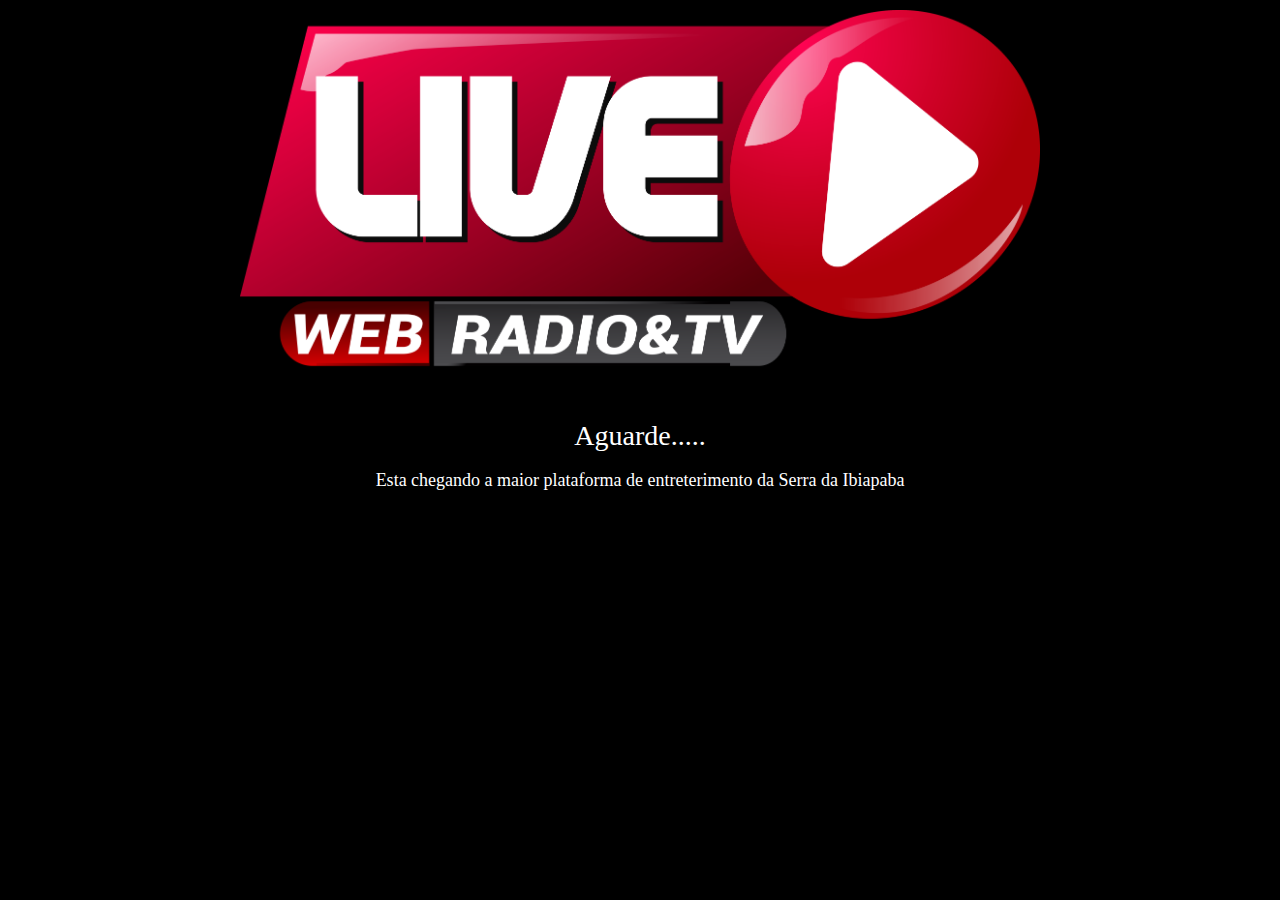
<file: index.html>
<!DOCTYPE html>
<html lang="pt-br">

<head>
    <meta charset="UTF-8">
    <meta name="viewport" content="width=device-width, initial-scale=1.0">
    <title>Live Web</title>
    <style>
        * {
            margin: 0;
            padding: 0;
            background-color: black;
            text-align: center;
        }

        .bg {
            width: 800px;
            height: 400px;
            display: block;
            margin: 10px auto;
            background-image: url('img/liveweb.png');
            background-size: contain;
            background-repeat: no-repeat;
        }

        h2 {
            color: white;
            font-size: 28px;
            font-weight: normal;
        }

        p {
            color: white;
            font-size: 18px;
            margin: 18px 0;
        }

        #demo {
            font-size: 24px;
        }
    </style>
</head>

<body>


    <div class="bg">

    </div>

    <div class="avisos">
        <h2>Aguarde.....</h2>
        <p>Esta chegando a maior plataforma de entreterimento da Serra da Ibiapaba</p>
    </div>

    <!-- Display the countdown timer in an element -->
    <p id="demo"></p>

    <script>
        // Set the date we're counting down to
        var countDownDate = new Date("Jul 2, 2020 18:30:25").getTime();

        // Update the count down every 1 second
        var x = setInterval(function () {

            // Get today's date and time
            var now = new Date().getTime();

            // Find the distance between now and the count down date
            var distance = countDownDate - now;

            // Time calculations for days, hours, minutes and seconds
            var days = Math.floor(distance / (1000 * 60 * 60 * 24));
            var hours = Math.floor((distance % (1000 * 60 * 60 * 24)) / (1000 * 60 * 60));
            var minutes = Math.floor((distance % (1000 * 60 * 60)) / (1000 * 60));
            var seconds = Math.floor((distance % (1000 * 60)) / 1000);

            // Display the result in the element with id="demo"
            document.getElementById("demo").innerHTML = days + "d " + hours + "h " +
                minutes + "m " + seconds + "s ";

            // If the count down is finished, write some text
            if (distance < 0) {
                clearInterval(x);
                document.getElementById("demo").innerHTML = "EXPIRED";
            }
        }, 1000);
    </script>
</body>

</html>
</file>
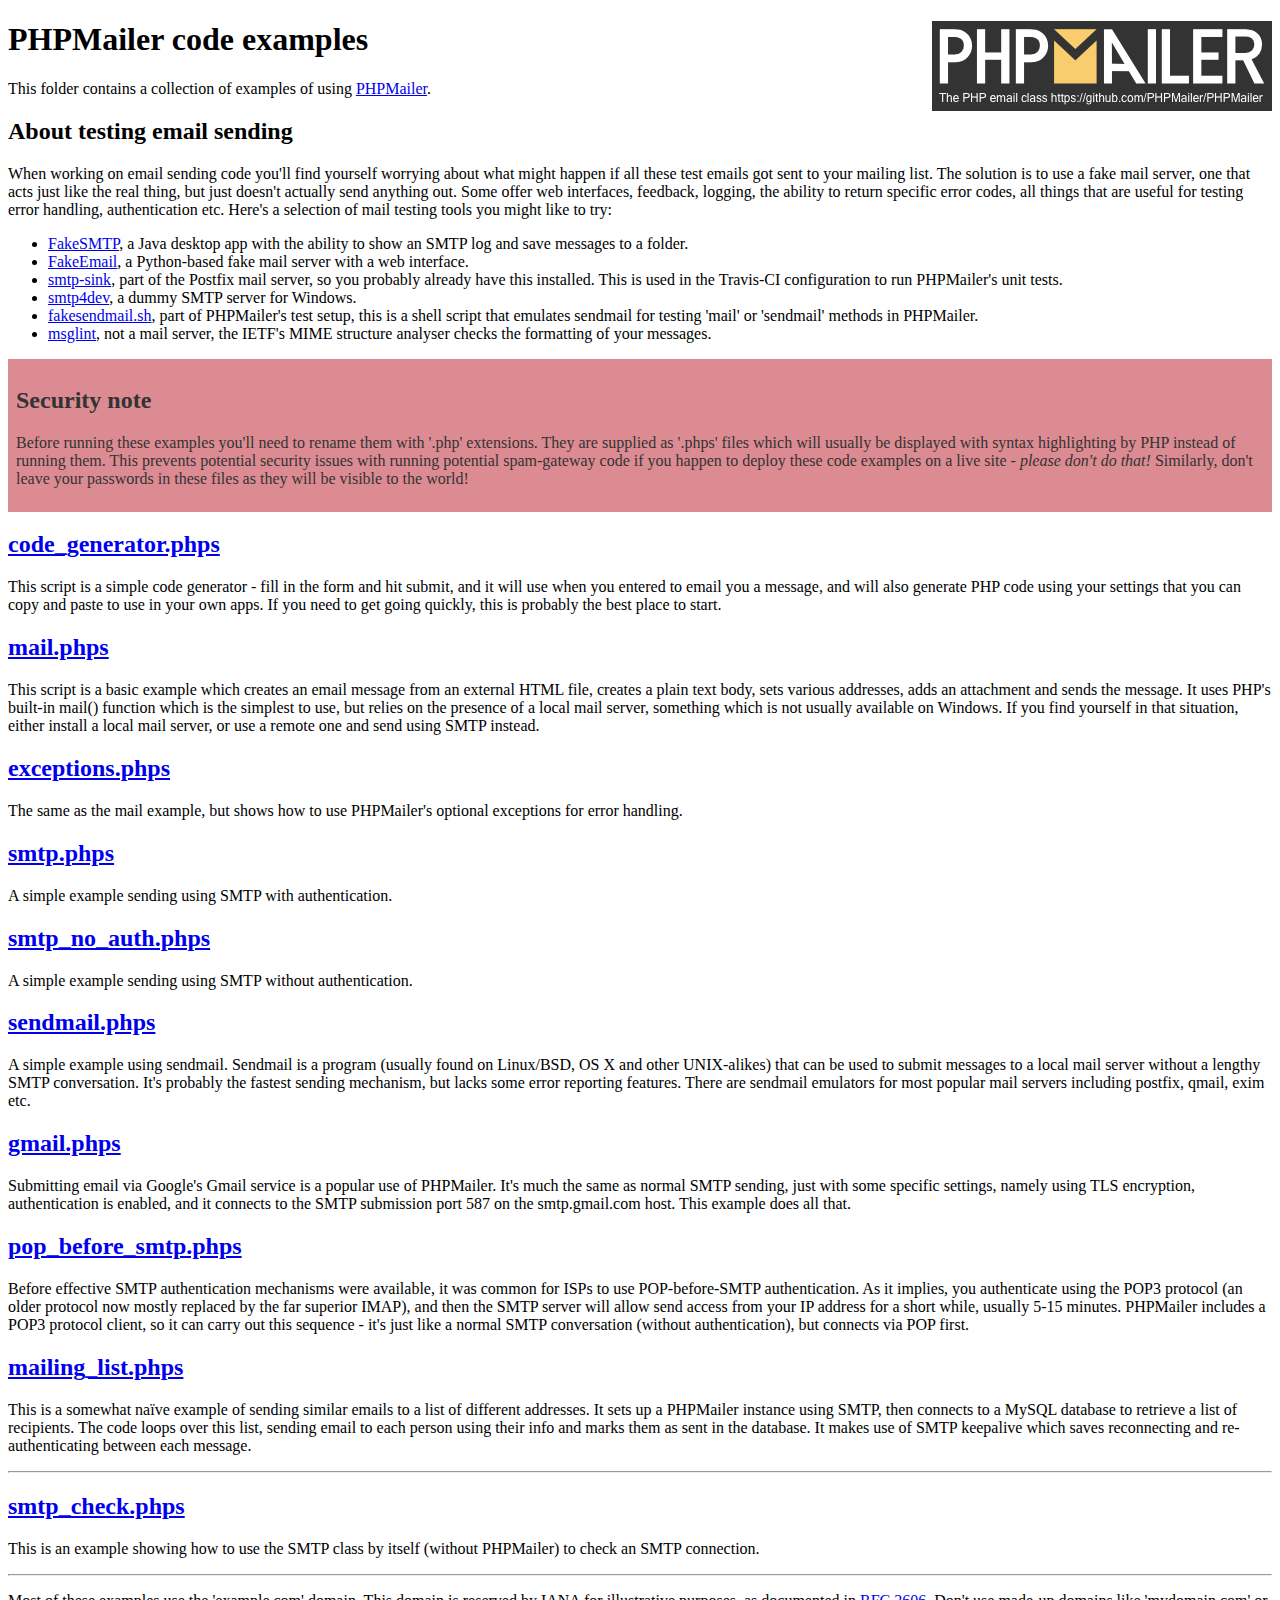
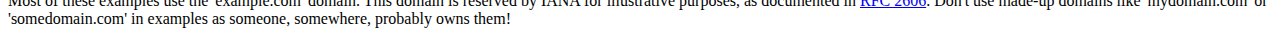
<file: class/phpmailer/examples/index.html>
<!DOCTYPE html>
<html>
<head>
	<meta charset="UTF-8">
	<title>PHPMailer Examples</title>
</head>
<body>
<h1>PHPMailer code examples<a href="https://github.com/PHPMailer/PHPMailer"><img src="images/phpmailer.png" style="float:right; border:0;" alt="PHPMailer logo"></a></h1>
<p>This folder contains a collection of examples of using <a href="https://github.com/PHPMailer/PHPMailer">PHPMailer</a>.</p>
<h2>About testing email sending</h2>
<p>When working on email sending code you'll find yourself worrying about what might happen if all these test emails got sent to your mailing list. The solution is to use a fake mail server, one that acts just like the real thing, but just doesn't actually send anything out. Some offer web interfaces, feedback, logging, the ability to return specific error codes, all things that are useful for testing error handling, authentication etc. Here's a selection of mail testing tools you might like to try:</p>
<ul>
  <li><a href="https://github.com/Nilhcem/FakeSMTP">FakeSMTP</a>, a Java desktop app with the ability to show an SMTP log and save messages to a folder. </li>
  <li><a href="https://github.com/isotoma/FakeEmail">FakeEmail</a>, a Python-based fake mail server with a web interface.</li>
  <li><a href="http://www.postfix.org/smtp-sink.1.html">smtp-sink</a>, part of the Postfix mail server, so you probably already have this installed. This is used in the Travis-CI configuration to run PHPMailer's unit tests.</li>
  <li><a href="http://smtp4dev.codeplex.com">smtp4dev</a>, a dummy SMTP server for Windows.</li>
  <li><a href="https://github.com/PHPMailer/PHPMailer/blob/master/test/fakesendmail.sh">fakesendmail.sh</a>, part of PHPMailer's test setup, this is a shell script that emulates sendmail for testing 'mail' or 'sendmail' methods in PHPMailer.</li>
  <li><a href="http://tools.ietf.org/tools/msglint/">msglint</a>, not a mail server, the IETF's MIME structure analyser checks the formatting of your messages.</li>
</ul>
<div style="padding: 8px; color: #333333; background-color: #dc8b92">
<h2>Security note</h2>
<p>Before running these examples you'll need to rename them with '.php' extensions. They are supplied as '.phps' files which will usually be displayed with syntax highlighting by PHP instead of running them. This prevents potential security issues with running potential spam-gateway code if you happen to deploy these code examples on a live site - <em>please don't do that!</em> Similarly, don't leave your passwords in these files as they will be visible to the world!</p>
</div>
<h2><a href="code_generator.phps">code_generator.phps</a></h2>
<p>This script is a simple code generator - fill in the form and hit submit, and it will use when you entered to email you a message, and will also generate PHP code using your settings that you can copy and paste to use in your own apps. If you need to get going quickly, this is probably the best place to start.</p>
<h2><a href="mail.phps">mail.phps</a></h2>
<p>This script is a basic example which creates an email message from an external HTML file, creates a plain text body, sets various addresses, adds an attachment and sends the message. It uses PHP's built-in mail() function which is the simplest to use, but relies on the presence of a local mail server, something which is not usually available on Windows. If you find yourself in that situation, either install a local mail server, or use a remote one and send using SMTP instead.</p>
<h2><a href="exceptions.phps">exceptions.phps</a></h2>
<p>The same as the mail example, but shows how to use PHPMailer's optional exceptions for error handling.</p>
<h2><a href="smtp.phps">smtp.phps</a></h2>
<p>A simple example sending using SMTP with authentication.</p>
<h2><a href="smtp_no_auth.phps">smtp_no_auth.phps</a></h2>
<p>A simple example sending using SMTP without authentication.</p>
<h2><a href="sendmail.phps">sendmail.phps</a></h2>
<p>A simple example using sendmail. Sendmail is a program (usually found on Linux/BSD, OS X and other UNIX-alikes) that can be used to submit messages to a local mail server without a lengthy SMTP conversation. It's probably the fastest sending mechanism, but lacks some error reporting features. There are sendmail emulators for most popular mail servers including postfix, qmail, exim etc.</p>
<h2><a href="gmail.phps">gmail.phps</a></h2>
<p>Submitting email via Google's Gmail service is a popular use of PHPMailer. It's much the same as normal SMTP sending, just with some specific settings, namely using TLS encryption, authentication is enabled, and it connects to the SMTP submission port 587 on the smtp.gmail.com host. This example does all that.</p>
<h2><a href="pop_before_smtp.phps">pop_before_smtp.phps</a></h2>
<p>Before effective SMTP authentication mechanisms were available, it was common for ISPs to use POP-before-SMTP authentication. As it implies, you authenticate using the POP3 protocol (an older protocol now mostly replaced by the far superior IMAP), and then the SMTP server will allow send access from your IP address for a short while, usually 5-15 minutes. PHPMailer includes a POP3 protocol client, so it can carry out this sequence - it's just like a normal SMTP conversation (without authentication), but connects via POP first.</p>
<h2><a href="mailing_list.phps">mailing_list.phps</a></h2>
<p>This is a somewhat naïve example of sending similar emails to a list of different addresses. It sets up a PHPMailer instance using SMTP, then connects to a MySQL database to retrieve a list of recipients. The code loops over this list, sending email to each person using their info and marks them as sent in the database. It makes use of SMTP keepalive which saves reconnecting and re-authenticating between each message.</p>
<hr>
<h2><a href="smtp_check.phps">smtp_check.phps</a></h2>
<p>This is an example showing how to use the SMTP class by itself (without PHPMailer) to check an SMTP connection.</p>
<hr>
<p>Most of these examples use the 'example.com' domain. This domain is reserved by IANA for illustrative purposes, as documented in <a href="http://tools.ietf.org/html/rfc2606">RFC 2606</a>. Don't use made-up domains like 'mydomain.com' or 'somedomain.com' in examples as someone, somewhere, probably owns them!</p>
</body>
</html>
</file>
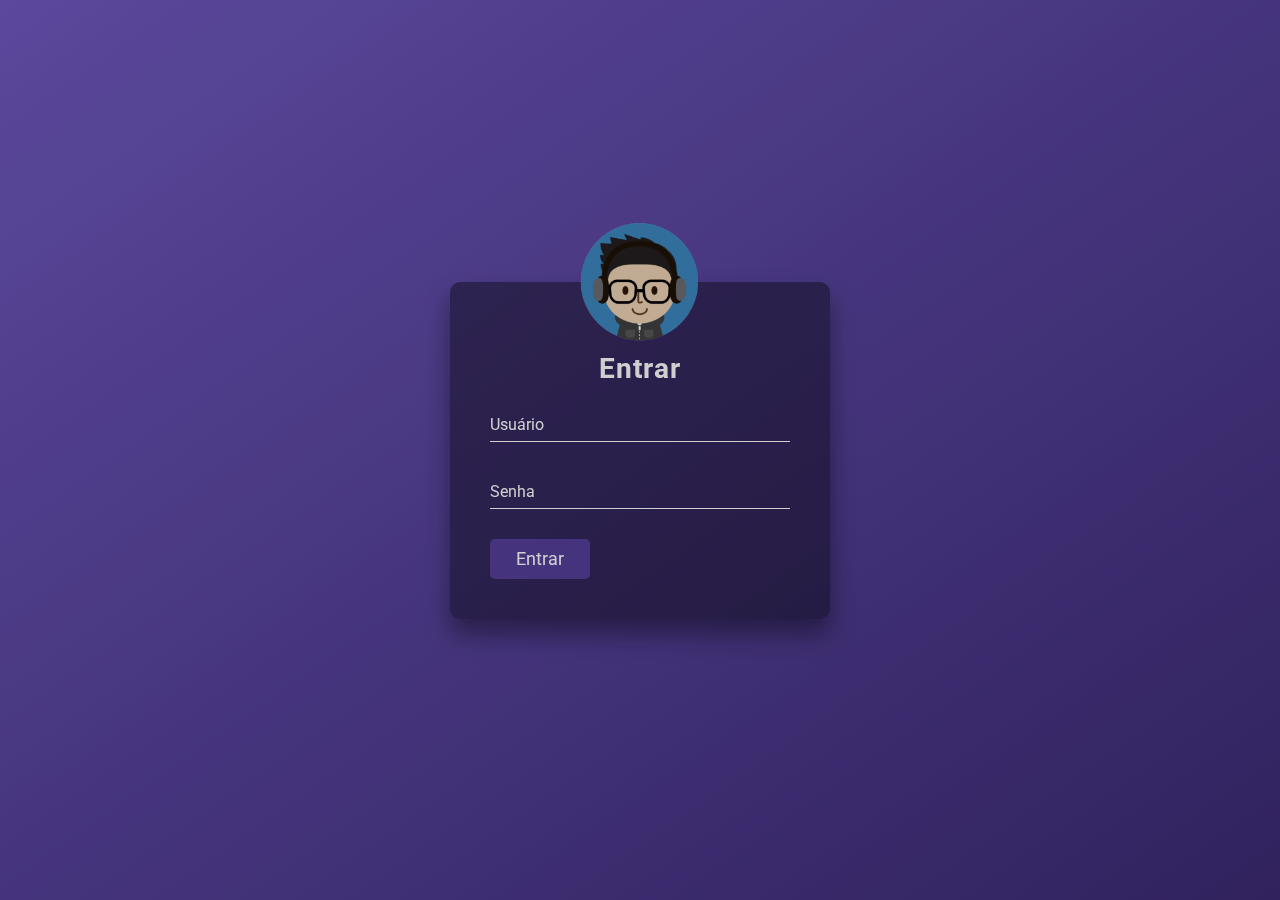
<file: painel/login.html>
<!DOCTYPE html>
<html lang="pt-br">

<head>
    <!--TAG RESPONSIVO-->
    <meta name="viewport" content="width=device-width, initial-scale=1.0">
    <!--TAG'S LINKS E FONTS-->
    <link href="https://fonts.googleapis.com/css2?family=Roboto:wght@300;400&display=swap" rel="stylesheet">
    <link rel="stylesheet" href="css/login.css">
    <link rel="stylesheet" href="../css/all.css">
    <!--TAG'S DIVERSAS-->
    <meta charset="UTF-8">
    <title>Painel de Controle</title>
</head>

<body>


    <div class="container">
        <form method="POST">
            <img src="../img/avatar.png" alt="">
            <h2>Entrar</h2>
            <div class="inputBox">
                <input type="text" name="login" id="login" required>
                <label for="login">Usuário</label>
            </div>

            <div class="inputBox">
                <input type="password" name="password" id="password" required>
                <label for="login">Senha</label>
            </div>
            <input type="submit" value="Entrar" name="acao">
        </form>
    </div>
    <!--container-->
</body>

</html>
</file>
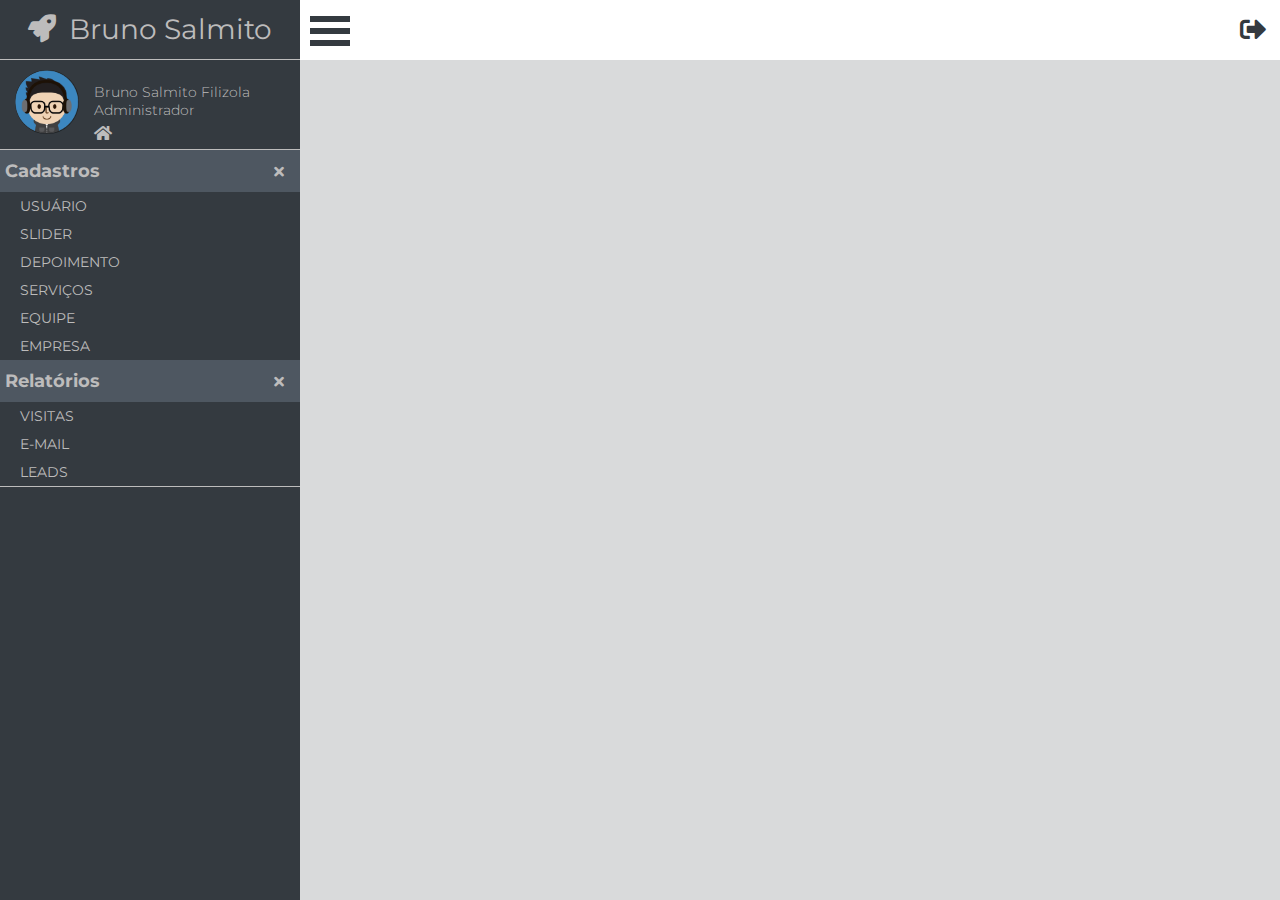
<file: painel/main.html>
<!DOCTYPE html>
<html lang="pt-br">

<head>
    <!-- TAG'S RESPONSIVO -->
    <meta name="viewport" content="width=device-width, initial-scale=1.0">
    <!-- TAG'S DIVERSOS -->
    <meta charset="UTF-8">
    <!-- TAG'S LINKS E FONTS -->
    <link href="https://fonts.googleapis.com/css2?family=Montserrat:wght@200;300;500;600&display=swap" rel="stylesheet">
    <link rel="stylesheet" href="css/main.css">
    <link rel="stylesheet" href="../css/all.css">
    <title>Painel de controle</title>
</head>

<body>
    <!--Menu Superior-->
    <header>
        <div class="menu-section">
            <div class="menu-toggle" title="Fechar Menu">
                <div class="line"></div>
                <div class="line"></div>
                <div class="line"></div>
            </div>
            <!--menu-toggle-->
        </div>
        <!--menu-section-->

        <div class="logout">
            <a href=""><i title="Sair" class="fas fa-sign-out-alt"></i></a>
        </div>
        <!--logout-->
        <div class="clear"></div>
    </header>
    <div class="clear"></div>


    <!--Menu Lateral-->
    <div class="asside">
        <div class="center">
            <div class="panelLogo" title="Logo da empresa">
                <i class="fa fa-rocket"></i>
                <span>Bruno Salmito</span>
            </div>
            <!--panelLogo-->

            <div class="bar">
                <span></span>
            </div>
            <!--bar-->

            <div class="user">
                <div class="userImg">
                    <div class="iconeUser">
                        <!--<i title="Bruno Salmito" class="fa fa-user"></i>-->
                        <img src="../img/avatar.png" alt="Bruno Salmito">

                    </div>
                    <span>Bruno Salmito Filizola</span>
                    <span>Administrador</span>
                    <span><a href=""><i class="fa fa-home"></i></a></span>

                </div>
            </div>
            <!--user-->
            <div class="clear"></div>
            <div class="bar">
                <span></span>
            </div>
            <!--bar-->
            <div class="assideMenu">
                <h2>Cadastros</h2>
                <i class="fa fa-plus"></i>
                <ul data-asside="top">
                    <li><a href="">Usuário</a></li>
                    <li><a href="">Slider</a></li>
                    <li><a href="">Depoimento</a></li>
                    <li><a href="">Serviços</a></li>
                    <li><a href="">Equipe</a></li>
                    <li><a href="">Empresa</a></li>
                </ul>
            </div>
            <!--assideMenu-->

            <div class="assideMenu">
                <h2>Relatórios</h2>
                <i class="fa fa-plus"></i>
                <ul data-asside="top">
                    <li><a href="">Visitas</a></li>
                    <li><a href="">E-Mail</a></li>
                    <li><a href="">Leads</a></li>
                </ul>
            </div>
            <!--assideMenu-->
            <div class="bar">
                <span></span>
            </div>
            <!--bar-->

        </div>
        <!--center-->

    </div>
    <!--asside-->
    <div class="clear"></div>


    <!--Conteúdo-->
    <div class="content">
        <!-- Tirar o comentário e acrescentar as mensagens de erro   
        <div class="msgError right" data-anime="warning">
            <i class="fa fa-info"></i>
            <span>Algo de errado aconteceu aqui.</span>
        </div>
        <div class="clear"></div>

        <div class="msgSuccess right" data-anime="warning">
            <i class="fa fa-info"></i>
            <span>CAdastrado com sucesso</span>
        </div>
        <div class="clear"></div>
-->
        <div class="center">



        </div>
        <!--center-->

        <script src="js/animate.js"></script>
        <script src="js/menu.js"></script>
        <script src="js/mask.js"></script>


</body>

</html>
</file>
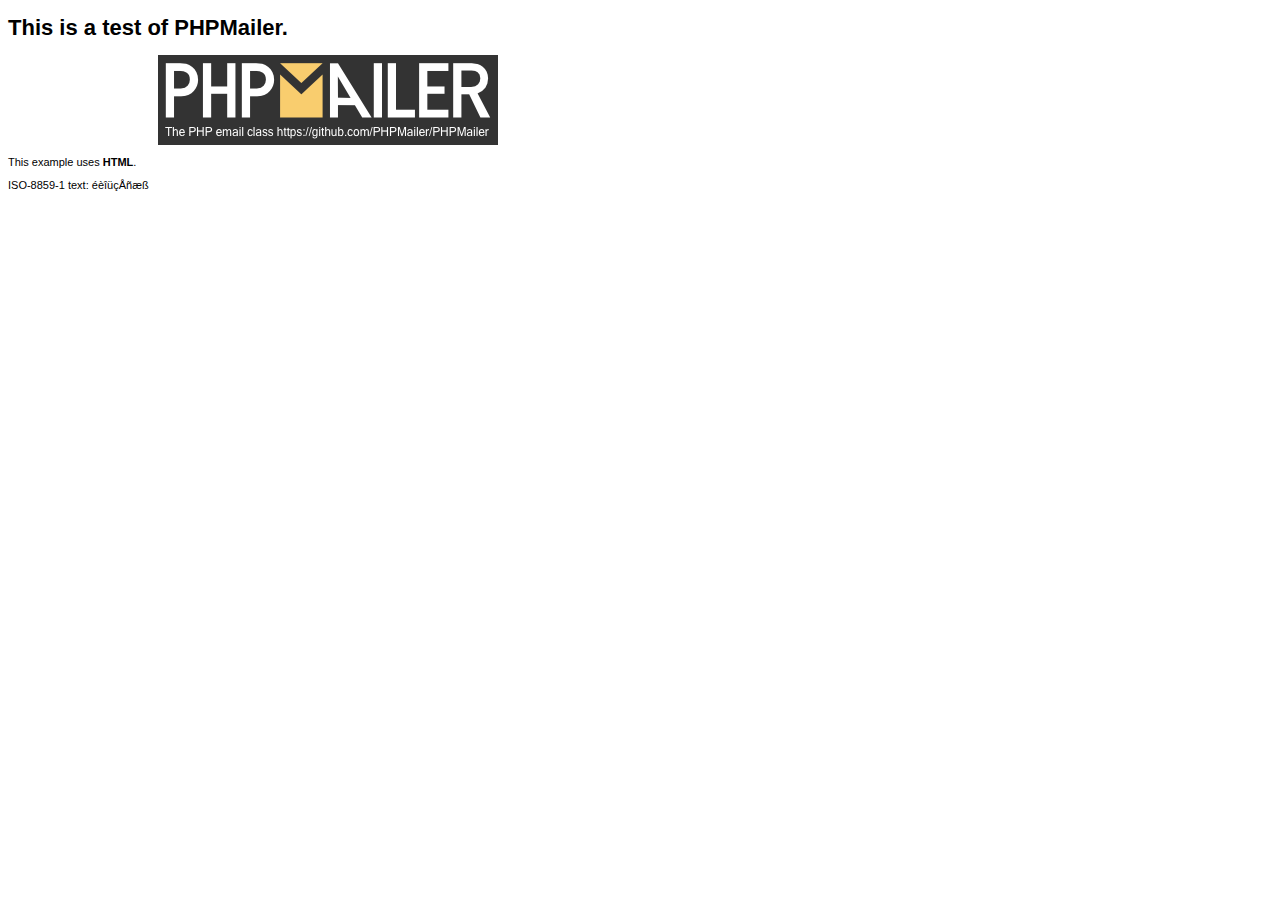
<file: class/phpmailer/examples/contents.html>
<!DOCTYPE HTML PUBLIC "-//W3C//DTD HTML 4.01 Transitional//EN" "http://www.w3.org/TR/html4/loose.dtd">
<html>
<head>
  <meta http-equiv="Content-Type" content="text/html; charset=iso-8859-1">
  <title>PHPMailer Test</title>
</head>
<body>
<div style="width: 640px; font-family: Arial, Helvetica, sans-serif; font-size: 11px;">
  <h1>This is a test of PHPMailer.</h1>
  <div align="center">
    <a href="https://github.com/PHPMailer/PHPMailer/"><img src="images/phpmailer.png" height="90" width="340" alt="PHPMailer rocks"></a>
  </div>
  <p>This example uses <strong>HTML</strong>.</p>
  <p>ISO-8859-1 text: ���������</p>
</div>
</body>
</html>
</file>
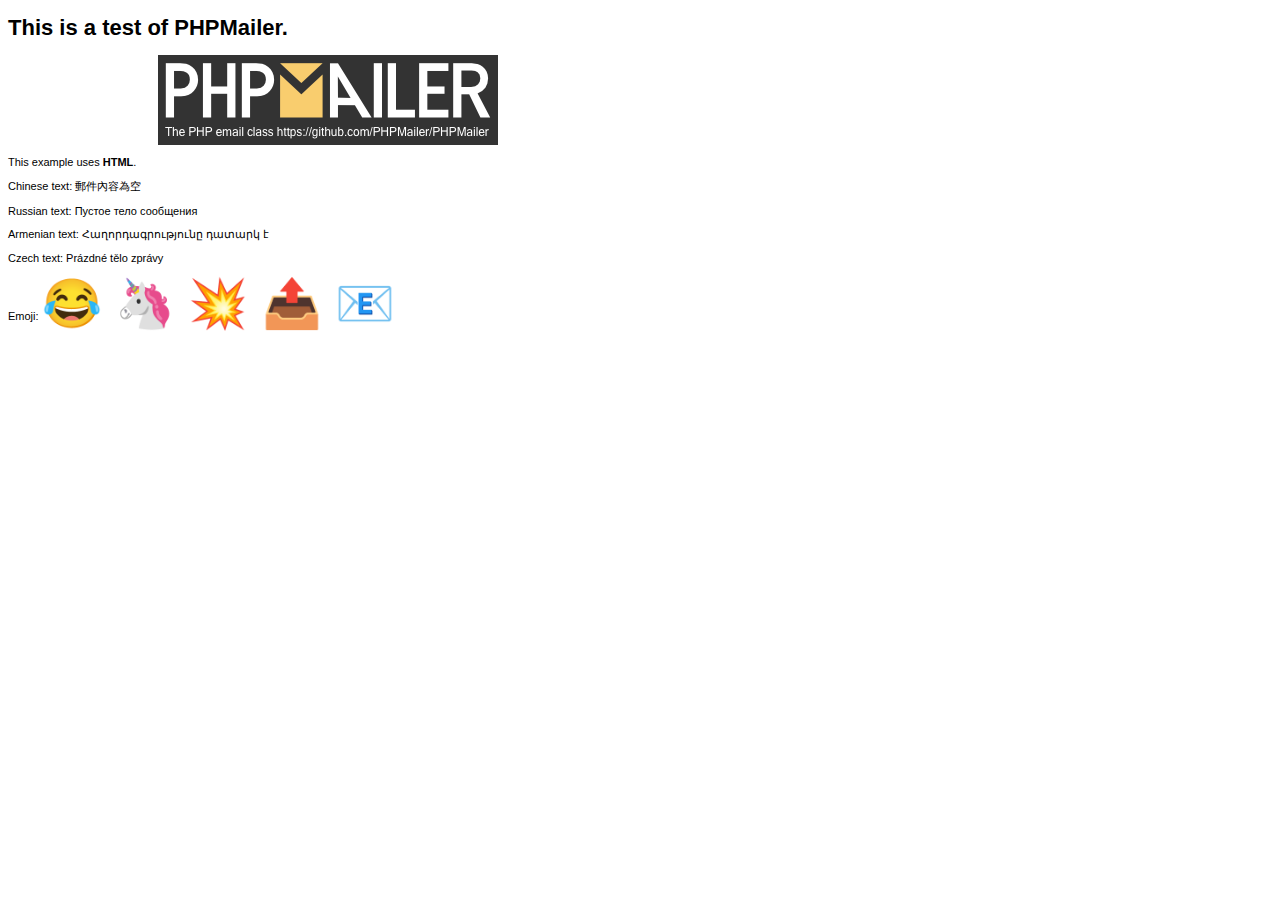
<file: class/phpmailer/examples/contentsutf8.html>
<!DOCTYPE HTML PUBLIC "-//W3C//DTD HTML 4.01 Transitional//EN" "http://www.w3.org/TR/html4/loose.dtd">
<html>
<head>
  <meta http-equiv="Content-Type" content="text/html; charset=utf-8">
  <title>PHPMailer Test</title>
</head>
<body>
<div style="width: 640px; font-family: Arial, Helvetica, sans-serif; font-size: 11px;">
  <h1>This is a test of PHPMailer.</h1>
  <div align="center">
    <a href="https://github.com/PHPMailer/PHPMailer/"><img src="images/phpmailer.png" height="90" width="340" alt="PHPMailer rocks"></a>
  </div>
  <p>This example uses <strong>HTML</strong>.</p>
  <p>Chinese text: 郵件內容為空</p>
  <p>Russian text: Пустое тело сообщения</p>
  <p>Armenian text: Հաղորդագրությունը դատարկ է</p>
  <p>Czech text: Prázdné tělo zprávy</p>
  <p>Emoji: <span style="font-size: 48px">😂 🦄 💥 📤 📧</span></p>
</div>
</body>
</html>
</file>
<file: painel/css/login.css>
/*
* Estilização da página de login para o painel de controle
* Autor: Bruno Salmito
* Versão: 0.0.1
*/
* {
    margin: 0;
    padding: 0;
    box-sizing: border-box;
    font-family: 'Roboto', sans-serif;
}

html,
body {
    height: 100%;
    overflow: hidden;
    background-image: linear-gradient(to right bottom, #7159c1, #634dad, #56419a, #493587, #3c2a74);
    filter: brightness(90%);
}

html {
    font-size: 62.5%;
}

.container {
    width: 100%;
    height: 100%;
    display: flex;
    justify-content: center;
    align-items: center;
}

.container form {
    width: 100%;
    max-width: 380px;
    padding: 7.0rem 4.0rem 4.0rem;
    background-color: rgba(0, 0, 0, 0.4);
    border-radius: 1.0rem;
    color: #fff;
    box-shadow: 0 15px 25px rgba(0, 0, 0, 0.4);
    position: relative;

}

.container form img {
    position: absolute;
    top: -60px;
    left: 50%;
    transform: translateX(-50%);
    width: 120px;
    border-radius: 50%;
}

.container form h2 {
    text-align: center;
    letter-spacing: 1px;
    font-size: 2.8rem;
    margin-bottom: 2.0rem;
}

.container form .inputBox {
    position: relative;
}

.container form .inputBox input {
    width: 100%;
    padding: 10px 0;
    font-size: 1.4rem;
    letter-spacing: 1px;
    margin-bottom: 3.0rem;
    border: none;
    border-bottom: .1rem solid white;
    outline: none;
    background: transparent;
    color: white;
}

.container form .inputBox label {
    position: absolute;
    top: 0;
    left: 0;
    font-size: 1.6rem;
    padding: 1.0rem 0;
    pointer-events: none;
    transition: .5s ease-in-out;
}

.container form .inputBox input:focus+label,
.container form .inputBox input:valid+label {
    transform: translateY(-20px);
    color: rgb(184, 184, 184);
    font-size: 1.2rem;
}

.container form input[type=submit] {
    width: 10.0rem;
    height: 4.0rem;
    border: none;
    font-size: 1.8rem;
    color: white;
    background-color: #56419a;
    border-radius: .5rem;
    cursor: pointer;
    transition: .5s ease;
}

.container form input[type=submit]:hover {
    background-color: #7159c1;
}

.loader {
    width: 100%;
    height: 100vh;
    background-color: rgba(0, 0, 0, 0.5);
    position: fixed;
    z-index: 9999;
    display: none;
}

.loader img {
    width: 48px;
    position: relative;
    top: 50%;
    left: 50%;
    transform: translate(-50%, -50%);
}

.msgErro {
    width: 350px;
    height: 40px;
    border-radius: 10px;
    background-color: rgba(255, 0, 0, 0.61);
    position: fixed;
    top: 20px;
    left: 10px;
    display: none;
}

.msgErro i {
    font-size: 16px;
    padding: 0 10px;
    line-height: 40px;
    background-color: rgb(209, 0, 0);
    color: white;
    margin-left: 5px;
}

.msgErro span {
    font-size: 16px;
    color: white;
    text-transform: uppercase;
    padding-left: 5px;
}
</file>
<file: painel/css/main.css>
/*
* Arquivo de estilização do painel de controle
* Autor: Bruno Salmito
* Versão: 0.0.1
*/
* {
    margin: 0;
    padding: 0;
    box-sizing: border-box;
    font-family: 'Montserrat', sans-serif;
}

html,
body {
    height: 100%;
}

body {
    background-color: rgb(217, 218, 219);
}

html {
    /*1rem = 10px*/
    font-size: 62.5%;
}

.center {
    margin: 0 auto;
    text-align: center;
}

.clear {
    clear: both;
}

.w100 {
    width: 100%;
}

.w50 {
    width: 49.5%;
}

.w33 {
    width: 33%;
}

.w25 {
    width: 25%;
}

.w10 {
    width: 10%;
}

.left {
    float: left;
}

.right {
    float: right;
}

.bgwithte {
    background-color: #fff;
    border-radius: .8rem;
}

.loader {
    position: fixed;
    width: 100%;
    height: 100vh;
    background-color: rgba(0, 0, 0, 0.6);
    z-index: 9999 !important;
    display: none;
}

.loader img {
    width: 48px;
    position: relative;
    top: 50%;
    left: 50%;
    transform: translate(-50%, -50%);
}

/*------------------------------------------------
* Header 
*/
header {
    float: left;
    position: fixed;
    left: 30.0rem;
    width: calc(100% - 30.0rem);
    height: 6.0rem;
    background-color: #fff;
    z-index: 3;
    transition: .8s ease;
}

header.on {
    width: 100%;
    left: 0;
}

header .menu-toggle {
    float: left;
    width: 4.0rem;
    cursor: pointer;
    margin: 1.0rem;
    line-height: 6.0rem;
}

header .line {
    width: 100%;
    height: .6rem;
    margin: .6rem 0;
    background-color: #343A40;
    transition: .8s ease-in;
}

header .menu-section.on .line:nth-of-type(1) {
    transform: rotate(45deg) translate(7px, 7px);
}

header .menu-section.on .line:nth-of-type(2) {
    opacity: 0;
}

header .menu-section.on .line:nth-of-type(3) {
    transform: rotate(-45deg) translate(8px, -11px);
}

header .logout {
    float: right;
    margin: 1.4rem;
}

header .logout a {
    text-decoration: none;
    font-size: 2.6rem;
    color: #343A40;
    transition: .5s ease;
}

header .logout a:hover {
    color: rgb(75, 83, 92);
}

/*------------------------------------------------
* Asside 
*/
.asside {
    float: left;
    position: fixed;
    width: 30.0rem;
    height: 100%;
    background-color: #343A40;
    overflow-y: auto;
    overflow-x: hidden;
    transition: .8s ease;
    z-index: 2;
}

.asside.on {
    width: 0;
}

.asside .panelLogo {
    height: 5.9rem;
    line-height: 5.9rem;
}

.asside .panelLogo i {
    padding: 1.5rem 0;
    font-size: 2.8rem;
    color: rgb(189, 188, 188);
}

.asside .panelLogo span {
    color: rgb(189, 188, 188);
    font-size: 2.8rem;

}

.asside .panelLogo span::before {
    content: '';
    padding-left: 1.0rem;
}

.asside .bar span {
    display: block;
    width: 100%;
    height: .1rem;
    background-color: rgb(189, 188, 188);
}

.asside .user {
    margin-top: 1.0rem;
}

.asside .user .iconeUser {
    width: 6.4rem;
    height: 6.4rem;
    border-radius: 50%;
    border: .2rem solid rgb(30, 34, 37);
    margin: 0 1.5rem 1.5rem;
    position: relative;
    float: left;
}

.asside .user .iconeUser img {
    width: 6.4rem;
    height: 6.4rem;
    border-radius: 50%;
    position: absolute;
    top: 50%;
    left: 50%;
    transform: translate(-50%, -50%);
}

.asside .user .iconeUser i {
    font-size: 3.8rem;
    color: rgb(30, 34, 37);
    position: absolute;
    top: 50%;
    left: 50%;
    transform: translate(-50%, -50%);
}

.asside .user span {
    display: block;
    font-size: 1.4rem;
    font-weight: 300;
    text-align: left;
    color: rgb(189, 188, 188);
}

.asside .user span:nth-of-type(1) {
    padding-top: 1.3rem;
}

.asside .user span a {
    text-decoration: none;
    font-size: 1.6rem;
    color: rgb(189, 188, 188);
}

.asside .user span:nth-of-type(3) {
    margin-top: .5rem;
}

.asside .assideMenu {
    text-align: left;
    position: relative;
}

.asside .assideMenu h2 {
    font-size: 1.8rem;
    padding: 1.0rem .5rem;
    background-color: rgb(78, 87, 97);
    color: rgb(189, 188, 188);
}

.asside .assideMenu i {
    position: absolute;
    top: 1.5rem;
    right: 1.5rem;
    color: rgb(189, 188, 188);
    font-size: 1.4rem;
    cursor: pointer;
    transform: rotate(45deg);
    transition: .5s ease;
}

.asside .assideMenu ul {
    list-style-type: none;
    transition: .5s ease;
}

.asside .assideMenu ul li {
    font-size: 1.4rem;
    padding: .5rem 2.0rem;
    transition: .3s ease-in;
    text-transform: uppercase;
}

.asside .assideMenu ul li:hover {
    background-color: rgb(75, 83, 92);
}

.asside .assideMenu ul li a {
    text-decoration: none;
    color: rgb(189, 188, 188);
    display: block;
}

.asside.on .panelLogo {
    opacity: 0;
}

.asside.on .user {
    opacity: 0;
}

.asside.on .assideMenu {
    display: none;
}

.asside.on .bar {
    opacity: 0;
}

.asside .assideMenu i:hover {
    transform: rotate(0);
}

.menuSelect {
    color: red !important;
}

/*------------------------------------------------
* Content 
*/
.content {
    float: left;
    position: relative;
    width: calc(100% - 30.0rem);
    top: 6.0rem;
    left: 30.0rem;
    transition: .8s ease;
    z-index: 1;
    padding: .5rem 1.0rem;
}

.content .msgError {
    width: 250px;
    height: 2.0rem;
    line-height: 2.0rem;
    background-color: #ccc;
    position: absolute;
    right: 0;
    text-align: center;
    background-color: rgba(255, 0, 0, 0.548);
    display: none;
}

.content .msgError i {
    font-size: 1.4rem;
    padding: .3rem 1.0rem;
    float: left;
    background-color: red;
    color: white;
}

.content .msgError span {
    color: white;
    font-size: 1.4rem;
}

.content .msgSuccess {
    display: none;
    width: 250px;
    height: 2.0rem;
    line-height: 2.0rem;
    background-color: #ccc;
    position: absolute;
    right: 0;
    text-align: center;
    background-color: rgba(0, 128, 0, 0.548);

}

.content .msgSuccess i {
    font-size: 1.4rem;
    padding: .3rem 1.0rem;
    float: left;
    background-color: green;
    color: white;
}

.content .msgSuccess span {
    color: white;
    font-size: 1.4rem;
}


.content .information {
    margin: 1.5rem 0 2.0rem;
    width: 100%;
}

.content .information .wraperInf span {
    font-size: 1.8rem;
    color: #343A40;
}

.content .information .wraperInf strong {
    border-bottom: .1rem solid #343A40;
}

.content .contentBox {
    margin: 1.0rem 0 0 0;
}

.content .contentBox .singleMetric {
    height: 12.0rem;
    border-radius: .8rem;
    border-right: .3rem solid rgb(217, 218, 219);
    text-align: left;
    padding: 1.0rem;
    color: #343A40;
    position: relative;
}

.content .contentBox .singleMetric:hover i {
    transform: scale(1.1);
}

.content .contentBox .singleMetric:hover h2 {
    transform: scale(1.1) translateX(1.5rem);
}

.content .contentBox .singleMetric:nth-of-type(1) {
    background-color: #17A2B8;
}

.content .contentBox .singleMetric:nth-of-type(2) {
    background-color: #40A846;
}

.content .contentBox .singleMetric:nth-of-type(3) {
    background-color: #FEC354;
}

.content .contentBox .singleMetric:nth-of-type(4) {
    background-color: #DC3D46;
}

.content .contentBox .singleMetric h2 {
    font-size: 2.8rem;
    transition: .8s ease;
}

.content .contentBox .singleMetric p {
    margin-top: 1.4rem;
    font-size: 1.4rem;
}

.content .contentBox .singleMetric i {
    position: absolute;
    right: 3.0rem;
    top: 3.0rem;
    font-size: 3.8rem;
    transition: .5s ease;
    filter: brightness(95%);
}

.content .contentBox .singleMetric .boxInfo {
    position: absolute;
    width: 90%;
    padding: .5rem 0;
    bottom: 0;
    text-align: center;
    border-top: .1rem solid white;
}

.content .contentBox .singleMetric .boxInfo span {
    font-size: 1.2rem;
    cursor: pointer;
}

.content .contentBox .callBox {
    text-align: left;
    color: #343A40;
    margin: 2.4rem 0 .3rem 2.0rem;
}


.content .contentBox .callBox i {
    font-size: 2.4rem;
    padding: .8rem 1.5rem;
    transition: .5s ease;
}

.content .contentBox .callBox span {
    font-size: 1.8rem;
}

.content .contentBox .tableBox {
    width: 100%;
    color: #343A40;
    padding: 1.0rem;
}

.content .contentBox .tableBox .row {
    width: 100%;
    height: 2.0rem;
    font-size: 1.2rem;
}

.content .contentBox .tableBox .row .col span a img {
    width: 1.8rem;
}

.content .contentBox .tableBox .row:nth-of-type(1) {
    line-height: 2.0rem;
    border-bottom: 1px solid rgb(119, 133, 148);
    font-size: 1.8rem;
    margin-bottom: .5rem;
    background-color: #17A2B8;
}

.content .contentBox .tableBox .row:nth-of-type(2n + 2) {
    background-color: rgb(209, 209, 209);
}

.content .contentBox .tableBox .row i {
    cursor: pointer;
    transition: .5s ease;
}

.content .contentBox .callBox:hover i {
    transform: scale(1.2);
}

.content .contentBox .tableBox .row i:hover {
    transform: rotate(45deg);
}

.content .contentBox .cadUser {
    text-align: left;
    padding: 1.0rem;
    color: #343A40;
}

.content .contentBox .cadUser .inputBox {
    padding: 1.0rem;
}

.content .contentBox .cadUser .inputBox label {
    display: block;
    font-size: 1.8rem;
    margin-bottom: .3rem;
}

.content .contentBox .cadUser .inputBox input {
    width: 100%;
    height: 4.0rem;
    padding-left: 1.0rem;
    line-height: 4.0rem;
    border-radius: .3rem;
    outline: none;
    border: 1px solid #ccc;
    font-size: 1.2rem;
}

.content .contentBox .cadUser .inputBox input:focus {
    background-color: rgba(71, 76, 80, 0.363);
}

.content .contentBox .cadUser .inputBox input[type=submit] {
    background-color: #343A40;
    color: rgb(201, 205, 209);
    font-size: 1.8rem;
    transition: .8s ease;
}

.content .contentBox .cadUser .inputBox input[type=submit]:hover {
    background-color: rgb(156, 159, 161);
    color: #343A40;
}

.content .contentBox .cadUser .photoUserNow {
    position: absolute;
    right: 10%;
    top: 40%;
    transform: translateY(-50%);
}

.content .contentBox .cadUser .photoUserNow img {
    width: 250px;
    height: 250px;
    border: 1px solid #343A40;
    border-radius: 50%;
}

.content.on {
    width: 100%;
    left: 0;
}

.btn {
    width: 15.0rem;
    height: 4.0rem;
    background-color: #343A40;
    color: rgb(201, 205, 209);
    font-size: 1.8rem;
    transition: .8s ease;
    text-align: center;
    margin-top: 3.0rem;
}

.btn a {
    text-decoration: none;
    color: white;
    line-height: 4.0rem;
    display: block;
    width: 100%;
}


#btn:hover a {

    background-color: rgb(156, 159, 161);
    color: #343A40;
}

.paginacao {
    width: 100%;
    text-align: right;
    margin-top: 3.0rem;
}

.paginacao a {
    color: #343A40;
    font-size: 1.4rem;
    margin-right: .5rem;
    text-decoration: none;
    border: .1rem solid #343A40;
    display: inline-block;
    width: 2.4rem;
    height: 2.4rem;
    text-align: center;

}

.paginacao a.paginaSelect {
    background-color: #ccc;
    color: #DC3D46;
}


[data-anime] {
    opacity: 0;
    transition: .8s ease;
}

[data-anime="warning"] {
    transform: translate3d(250px, -50px, 0);
}

[data-anime="left"] {
    transform: translate3d(-50px, 0, 0);
}

[data-anime="right"] {
    transform: translate3d(50px, 0, 0);
}

[data-anime="top"] {
    transform: translate3d(0, -50px, 0);
}

[data-anime="bottom"] {
    transform: translate3d(0, 50px, 0);
}

[data-anime].animateContent {
    transform: translate3d(0, 0, 0);
    opacity: 1;
}
</file>
